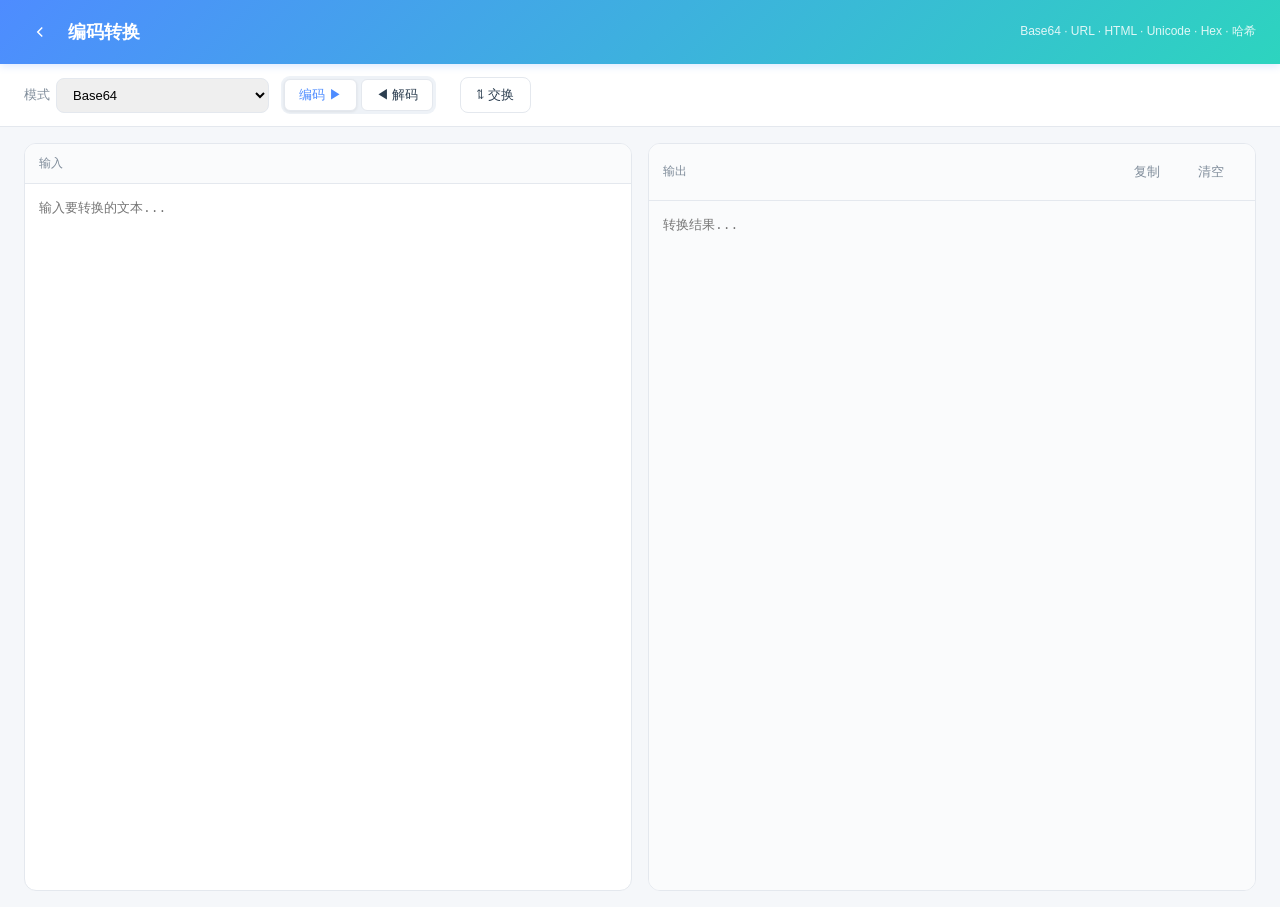
<file: tools/encode/index.html>
<!DOCTYPE html>
<html lang="zh-CN">
<head>
  <meta charset="UTF-8">
  <title>编码转换 - 莫一兮工具箱</title>
  <link rel="stylesheet" href="../../shared/common.css">
  <link rel="stylesheet" href="encode.css">
</head>
<body>
  <div class="mx-header">
    <button type="button" class="back" id="backBtn" title="返回菜单">
      <svg viewBox="0 0 24 24" fill="none" stroke="currentColor" stroke-width="2"><path d="M15 18l-6-6 6-6"/></svg>
    </button>
    <h1>编码转换</h1>
    <span class="sub">Base64 · URL · HTML · Unicode · Hex · 哈希</span>
  </div>

  <div class="enc-bar">
    <label>模式
      <select id="mode">
        <optgroup label="双向">
          <option value="base64">Base64</option>
          <option value="url">URL 编码</option>
          <option value="html">HTML 实体</option>
          <option value="unicode">Unicode (中文 ↔ \uXXXX)</option>
          <option value="hex">Hex 十六进制</option>
        </optgroup>
        <optgroup label="哈希 (单向)">
          <option value="md5">MD5</option>
          <option value="sha1">SHA-1</option>
          <option value="sha256">SHA-256</option>
        </optgroup>
      </select>
    </label>
    <div class="enc-dir">
      <button class="mx-btn active" data-dir="encode">编码 ▶</button>
      <button class="mx-btn" data-dir="decode">◀ 解码</button>
    </div>
    <span class="spacer"></span>
    <button class="mx-btn" id="btnSwap" title="把输出填回输入">⇅ 交换</button>
  </div>

  <div class="mx-layout">
    <div class="mx-pane">
      <div class="pane-head"><span>输入</span><span class="mx-muted" id="inInfo"></span></div>
      <div class="pane-body"><textarea id="input" placeholder="输入要转换的文本..."></textarea></div>
    </div>
    <div class="mx-pane">
      <div class="pane-head">
        <span>输出</span>
        <span class="pane-actions">
          <button class="mx-btn ghost" id="btnCopy">复制</button>
          <button class="mx-btn ghost" id="btnClear">清空</button>
        </span>
      </div>
      <div class="pane-body"><textarea id="output" readonly placeholder="转换结果..."></textarea></div>
    </div>
  </div>

  <script src="../../shared/common.js"></script>
  <script src="encode.js"></script>
</body>
</html>
</file>
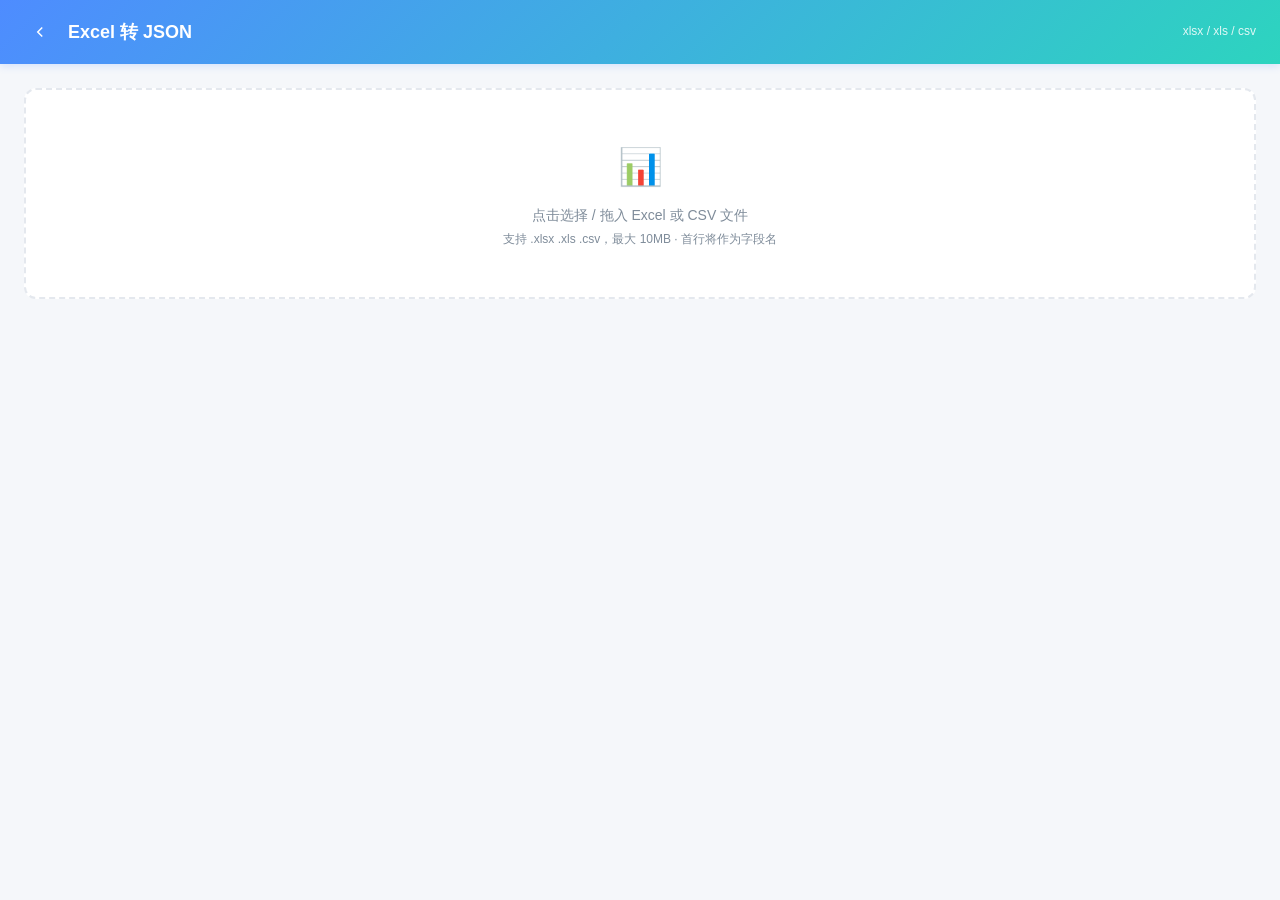
<file: tools/excel/index.html>
<!DOCTYPE html>
<html lang="zh-CN">
<head>
  <meta charset="UTF-8">
  <title>Excel 转 JSON - 莫一兮工具箱</title>
  <link rel="stylesheet" href="../../shared/common.css">
  <link rel="stylesheet" href="excel.css">
</head>
<body>
  <div class="mx-header">
    <button type="button" class="back" id="backBtn" title="返回菜单">
      <svg viewBox="0 0 24 24" fill="none" stroke="currentColor" stroke-width="2"><path d="M15 18l-6-6 6-6"/></svg>
    </button>
    <h1>Excel 转 JSON</h1>
    <span class="sub">xlsx / xls / csv</span>
  </div>

  <!-- 上传区 -->
  <div id="uploadStage">
    <div class="mx-dropzone" id="dropZone">
      <div class="dz-icon">📊</div>
      <div>点击选择 / 拖入 Excel 或 CSV 文件</div>
      <div class="dz-hint">支持 .xlsx .xls .csv，最大 10MB · 首行将作为字段名</div>
    </div>
  </div>

  <!-- 结果区 -->
  <div id="resultStage" style="display:none;">
    <div class="ex-tabs" id="sheetTabs"></div>
    <div class="ex-opts">
      <label><input type="checkbox" id="trimHeader" checked> 去除字段名首尾空格</label>
      <span class="spacer"></span>
      <span class="mx-muted" id="meta"></span>
      <button class="mx-btn ghost" id="btnReupload">重新上传</button>
    </div>

    <div class="mx-layout ex-layout">
      <div class="mx-pane">
        <div class="pane-head"><span>表格预览</span><span class="mx-muted">前 20 行</span></div>
        <div class="pane-body" id="previewBody"></div>
      </div>
      <div class="mx-pane">
        <div class="pane-head">
          <span>JSON 输出</span>
          <span class="pane-actions">
            <button class="mx-btn ghost" id="btnCopy">复制</button>
            <button class="mx-btn ghost" id="btnDownload">下载 .json</button>
          </span>
        </div>
        <div class="pane-body"><textarea id="jsonOut" readonly></textarea></div>
      </div>
    </div>
  </div>

  <script src="../../shared/common.js"></script>
  <script src="../../libs/xlsx.full.min.js"></script>
  <script src="excel.js"></script>
</body>
</html>
</file>
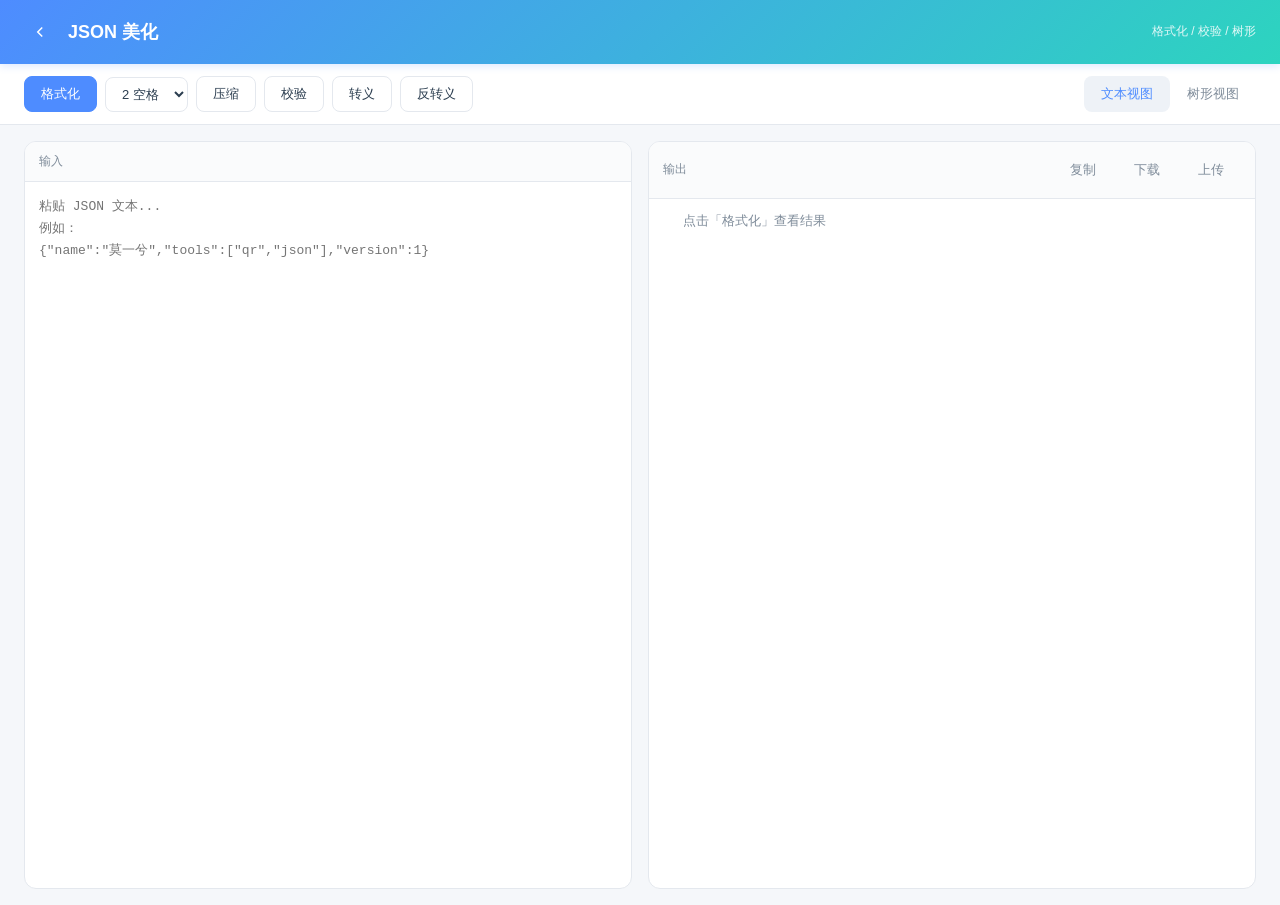
<file: tools/json/index.html>
<!DOCTYPE html>
<html lang="zh-CN">
<head>
  <meta charset="UTF-8">
  <title>JSON 美化 - 莫一兮工具箱</title>
  <link rel="stylesheet" href="../../shared/common.css">
  <link rel="stylesheet" href="json.css">
</head>
<body>
  <div class="mx-header">
    <button type="button" class="back" id="backBtn" title="返回菜单">
      <svg viewBox="0 0 24 24" fill="none" stroke="currentColor" stroke-width="2"><path d="M15 18l-6-6 6-6"/></svg>
    </button>
    <h1>JSON 美化</h1>
    <span class="sub">格式化 / 校验 / 树形</span>
  </div>

  <div class="mx-toolbar">
    <button class="mx-btn primary" id="btnFormat">格式化</button>
    <select id="indent">
      <option value="2" selected>2 空格</option>
      <option value="4">4 空格</option>
      <option value="\t">Tab</option>
    </select>
    <button class="mx-btn" id="btnMinify">压缩</button>
    <button class="mx-btn" id="btnValidate">校验</button>
    <button class="mx-btn" id="btnEscape">转义</button>
    <button class="mx-btn" id="btnUnescape">反转义</button>
    <span class="spacer"></span>
    <div class="view-switch">
      <button class="mx-btn ghost active" data-view="text">文本视图</button>
      <button class="mx-btn ghost" data-view="tree">树形视图</button>
    </div>
  </div>

  <div class="mx-error-banner" id="errBanner"></div>
  <div class="mx-ok-banner" id="okBanner"></div>

  <div class="mx-layout" id="layout">
    <div class="mx-pane">
      <div class="pane-head"><span>输入</span><span class="mx-muted" id="inputInfo"></span></div>
      <div class="pane-body">
        <textarea id="input" placeholder='粘贴 JSON 文本...&#10;例如：&#10;{"name":"莫一兮","tools":["qr","json"],"version":1}'></textarea>
      </div>
    </div>
    <div class="mx-pane">
      <div class="pane-head">
        <span>输出</span>
        <span class="pane-actions">
          <button class="mx-btn ghost" id="btnCopy">复制</button>
          <button class="mx-btn ghost" id="btnDownload">下载</button>
          <button class="mx-btn ghost" id="btnUpload">上传</button>
        </span>
      </div>
      <div class="pane-body" id="outputBody">
        <pre class="jtext" id="output"></pre>
        <div id="treeView" style="display:none;"></div>
      </div>
    </div>
  </div>
  <input type="file" id="fileInput" accept=".json,application/json" style="display:none;">

  <script src="../../shared/common.js"></script>
  <script src="../../shared/json-tree.js"></script>
  <script src="json.js"></script>
</body>
</html>
</file>
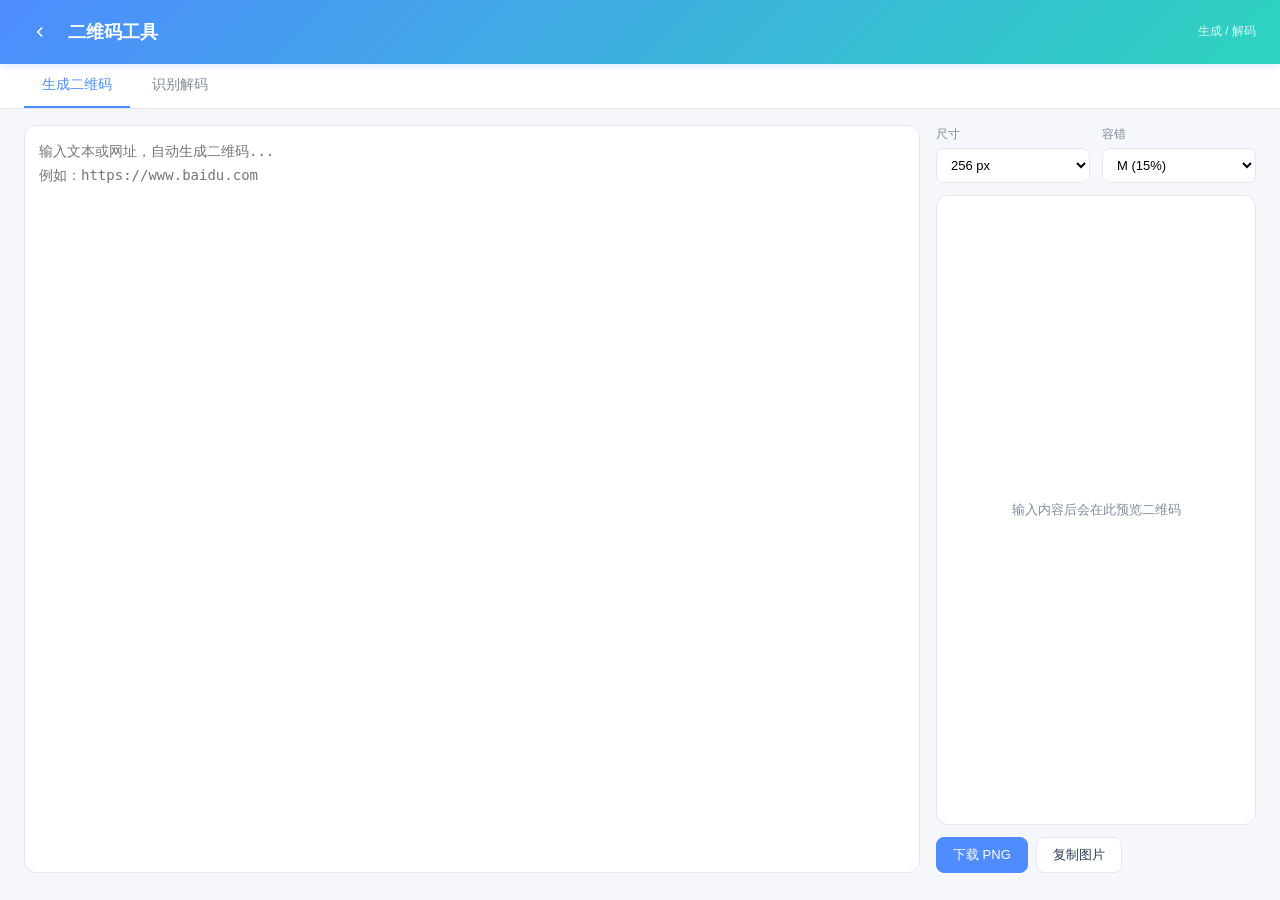
<file: tools/qr/index.html>
<!DOCTYPE html>
<html lang="zh-CN">
<head>
  <meta charset="UTF-8">
  <title>二维码工具 - 莫一兮工具箱</title>
  <link rel="stylesheet" href="../../shared/common.css">
  <link rel="stylesheet" href="qr.css">
</head>
<body>
  <div class="mx-header">
    <button type="button" class="back" id="backBtn" title="返回菜单">
      <svg viewBox="0 0 24 24" fill="none" stroke="currentColor" stroke-width="2"><path d="M15 18l-6-6 6-6"/></svg>
    </button>
    <h1>二维码工具</h1>
    <span class="sub">生成 / 解码</span>
  </div>

  <div class="mx-tabs" id="qrTabs">
    <button data-mx-tab="gen" class="active">生成二维码</button>
    <button data-mx-tab="decode">识别解码</button>
  </div>

  <!-- 生成 -->
  <div class="mx-tab-panel active" data-mx-panel="gen">
    <div class="qr-gen-layout">
      <div class="qr-gen-input">
        <textarea id="genText" placeholder="输入文本或网址，自动生成二维码...&#10;例如：https://www.baidu.com"></textarea>
      </div>
      <div class="qr-gen-side">
        <div class="qr-gen-opts">
          <label>尺寸
            <select id="genSize">
              <option value="128">128 px</option>
              <option value="200">200 px</option>
              <option value="256" selected>256 px</option>
              <option value="384">384 px</option>
              <option value="512">512 px</option>
            </select>
          </label>
          <label>容错
            <select id="genLevel">
              <option value="L">L (7%)</option>
              <option value="M" selected>M (15%)</option>
              <option value="Q">Q (25%)</option>
              <option value="H">H (30%)</option>
            </select>
          </label>
        </div>
        <div class="qr-preview" id="qrPreview">
          <div class="qr-empty">输入内容后会在此预览二维码</div>
        </div>
        <div class="qr-gen-actions">
          <button class="mx-btn primary" id="dlPng">下载 PNG</button>
          <button class="mx-btn" id="copyImg">复制图片</button>
        </div>
      </div>
    </div>
  </div>

  <!-- 解码 -->
  <div class="mx-tab-panel" data-mx-panel="decode">
    <div class="mx-dropzone" id="dropZone">
      <div class="dz-icon">🖼️</div>
      <div>点击选择 / 拖入 / <b>粘贴 (Ctrl+V)</b> 含二维码的图片</div>
      <div class="dz-hint">支持 PNG / JPG / BMP / WEBP，最大 10MB · 也可直接 Ctrl+V 粘贴截图</div>
    </div>
    <div class="mx-container" id="decodeResult" style="display:none;">
      <div class="decode-img-wrap">
        <img id="decodeImg" alt="待识别图片">
      </div>
      <div class="pane-head-row">
        <span class="mx-muted">识别结果</span>
      </div>
      <pre id="decodeText" class="decode-out"></pre>
      <div style="margin-top:12px;">
        <button class="mx-btn primary" id="copyDecode">复制文本</button>
        <button class="mx-btn" id="reDecode">重新选择</button>
      </div>
    </div>
  </div>

  <script src="../../shared/common.js"></script>
  <script src="../../libs/qrcode.min.js"></script>
  <script src="../../libs/jsQR.js"></script>
  <script src="qr.js"></script>
</body>
</html>
</file>
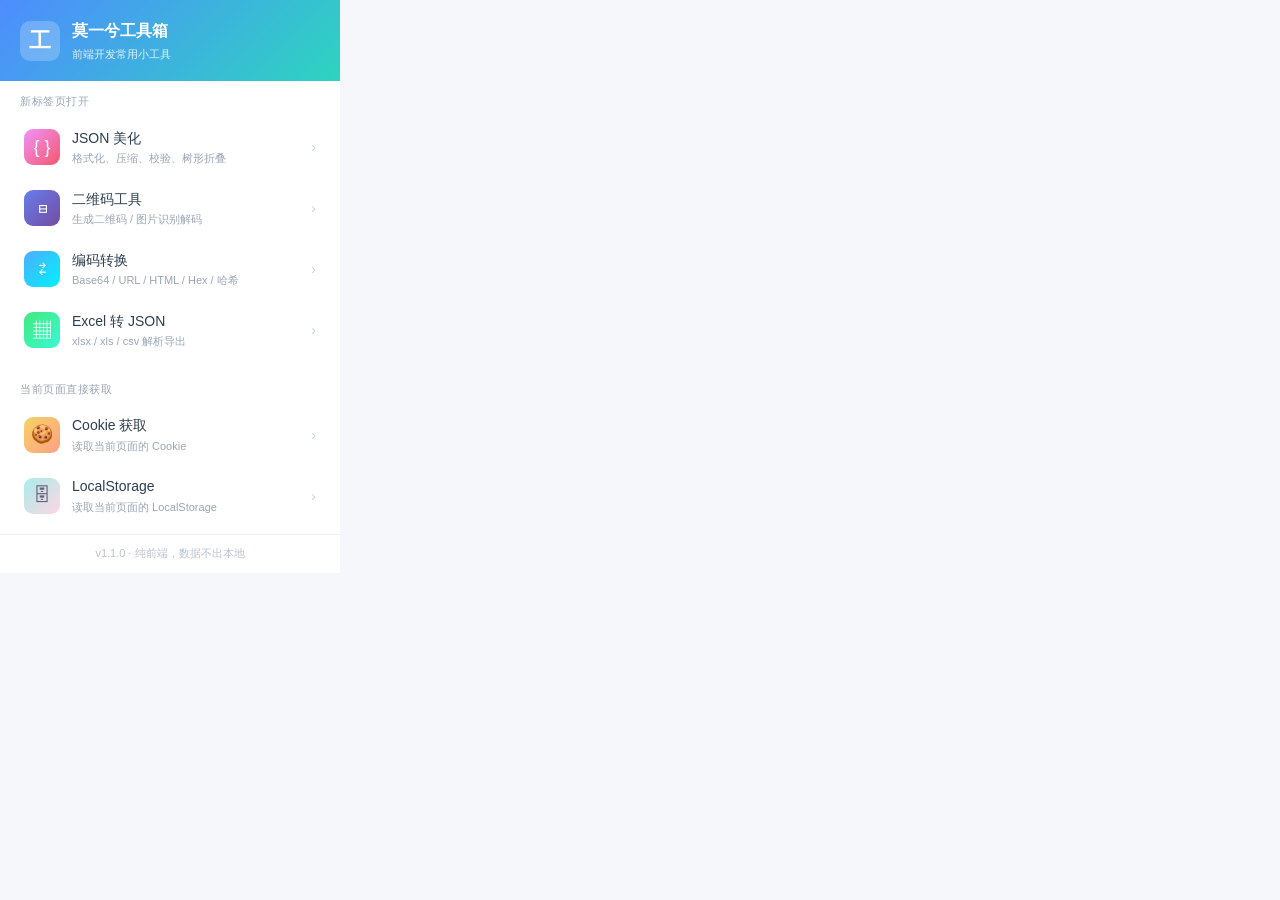
<file: popup/popup.html>
<!DOCTYPE html>
<html lang="zh-CN">
<head>
  <meta charset="UTF-8">
  <link rel="stylesheet" href="../shared/common.css">
  <link rel="stylesheet" href="popup.css">
</head>
<body>
  <div class="pp-wrap">
    <!-- ===== 菜单视图 ===== -->
    <div class="pp-view" id="menuView">
      <div class="pp-header">
        <div class="pp-logo">工</div>
        <div class="pp-title">
          <div class="pp-name">莫一兮工具箱</div>
          <div class="pp-sub">前端开发常用小工具</div>
        </div>
      </div>
      <div class="pp-group-label">新标签页打开</div>
      <div class="pp-list" id="tabToolList"></div>
      <div class="pp-group-label">当前页面直接获取</div>
      <div class="pp-list" id="inlineToolList"></div>
      <div class="pp-footer">v1.1.0 · 纯前端，数据不出本地</div>
    </div>

    <!-- ===== Cookie 视图 ===== -->
    <div class="pp-view" id="cookieView" style="display:none;">
      <div class="pp-header">
        <button class="pp-back" id="cookieBack">‹</button>
        <div class="pp-title"><div class="pp-name">Cookie 获取</div><div class="pp-sub" id="cookieHost"></div></div>
      </div>
      <div class="pp-inline-body">
        <div class="pp-field">
          <input type="text" id="cookieKey" placeholder="输入 Cookie Key（留空=列出全部）" autocomplete="off">
          <button class="mx-btn primary" id="cookieQuery">查</button>
        </div>
        <div class="pp-result" id="cookieResult"><span class="kv-empty">输入 Key 查询，或留空列出全部</span></div>
        <div class="pp-actions">
          <button class="mx-btn ghost" id="cookieCopy" disabled>复制值</button>
          <button class="mx-btn ghost" id="cookieCopyAll" disabled>复制全部</button>
        </div>
      </div>
    </div>

    <!-- ===== LocalStorage 视图 ===== -->
    <div class="pp-view" id="lsView" style="display:none;">
      <div class="pp-header">
        <button class="pp-back" id="lsBack">‹</button>
        <div class="pp-title"><div class="pp-name">LocalStorage</div><div class="pp-sub" id="lsHost"></div></div>
      </div>
      <div class="pp-inline-body">
        <div class="pp-field">
          <input type="text" id="lsKey" placeholder="输入 Key（留空=列出全部）" autocomplete="off">
          <button class="mx-btn primary" id="lsQuery">查</button>
        </div>
        <div class="pp-result" id="lsResult"><span class="kv-empty">输入 Key 查询，或留空列出全部</span></div>
        <div class="pp-actions">
          <button class="mx-btn ghost" id="lsCopy" disabled>复制值</button>
          <button class="mx-btn ghost" id="lsCopyAll" disabled>复制全部</button>
        </div>
      </div>
    </div>
  </div>
  <script src="../shared/common.js"></script>
  <script src="popup.js"></script>
</body>
</html>
</file>
<file: shared/common.css>
/* ===== 莫一兮工具箱 通用样式 ===== */
* { margin: 0; padding: 0; box-sizing: border-box; }

:root {
  --mx-primary: #4e8cff;
  --mx-primary-dark: #3a6fd8;
  --mx-accent: #2dd4bf;
  --mx-bg: #f5f7fa;
  --mx-card: #ffffff;
  --mx-border: #e4e8ee;
  --mx-text: #2c3e50;
  --mx-text-light: #7f8c9a;
  --mx-success: #22c55e;
  --mx-error: #ef4444;
  --mx-warn: #f59e0b;
  --mx-mono: 'SF Mono', 'Monaco', 'Menlo', 'Consolas', monospace;
}

html, body { height: 100%; }
body {
  font-family: -apple-system, BlinkMacSystemFont, 'Segoe UI', 'PingFang SC', 'Microsoft YaHei', sans-serif;
  background: var(--mx-bg);
  color: var(--mx-text);
  font-size: 14px;
  line-height: 1.6;
}

button { font-family: inherit; cursor: pointer; border: none; background: none; }
textarea { font-family: var(--mx-mono); }
input, textarea { font-size: 14px; }

/* ===== 工具页顶部栏 ===== */
.mx-header {
  background: linear-gradient(135deg, #4e8cff 0%, #2dd4bf 100%);
  color: #fff;
  padding: 16px 24px;
  display: flex;
  align-items: center;
  gap: 12px;
  box-shadow: 0 2px 8px rgba(78, 140, 255, 0.2);
  position: sticky;
  top: 0;
  z-index: 10;
}
.mx-header .back {
  width: 32px; height: 32px;
  border-radius: 8px;
  display: flex; align-items: center; justify-content: center;
  color: #fff;
  transition: background .15s;
}
.mx-header .back:hover { background: rgba(255,255,255,0.2); }
.mx-header .back svg { width: 18px; height: 18px; }
.mx-header h1 { font-size: 18px; font-weight: 600; flex: 1; }
.mx-header .sub { font-size: 12px; opacity: .85; }

/* ===== 通用按钮 ===== */
.mx-btn {
  padding: 8px 16px;
  border-radius: 8px;
  background: #fff;
  color: var(--mx-text);
  border: 1px solid var(--mx-border);
  font-size: 13px;
  transition: all .15s;
  display: inline-flex; align-items: center; gap: 6px;
}
.mx-btn:hover { border-color: var(--mx-primary); color: var(--mx-primary); }
.mx-btn:active { transform: scale(0.97); }
.mx-btn.primary { background: var(--mx-primary); color: #fff; border-color: var(--mx-primary); }
.mx-btn.primary:hover { background: var(--mx-primary-dark); border-color: var(--mx-primary-dark); color: #fff; }
.mx-btn.ghost { background: transparent; border-color: transparent; color: var(--mx-text-light); }
.mx-btn.ghost:hover { background: #eef2f7; color: var(--mx-text); }
.mx-btn:disabled { opacity: .5; cursor: not-allowed; }

.mx-toolbar {
  display: flex; flex-wrap: wrap; gap: 8px; align-items: center;
  padding: 12px 24px;
  background: var(--mx-card);
  border-bottom: 1px solid var(--mx-border);
}
.mx-toolbar .spacer { flex: 1; }
.mx-toolbar select, .mx-toolbar input[type=text] {
  padding: 8px 12px; border-radius: 8px; border: 1px solid var(--mx-border);
  background: #fff; font-size: 13px; color: var(--mx-text);
}

/* ===== 两栏布局 ===== */
.mx-layout {
  display: flex; gap: 16px;
  padding: 16px 24px;
  height: calc(100vh - 120px);
}
.mx-pane {
  flex: 1; display: flex; flex-direction: column;
  background: var(--mx-card); border: 1px solid var(--mx-border);
  border-radius: 12px; overflow: hidden;
}
.mx-pane > .pane-head {
  padding: 10px 14px; background: #fafbfc; border-bottom: 1px solid var(--mx-border);
  display: flex; align-items: center; justify-content: space-between;
  font-size: 12px; color: var(--mx-text-light); font-weight: 500;
}
.mx-pane > .pane-body { flex: 1; overflow: auto; position: relative; }
.mx-pane textarea {
  width: 100%; height: 100%; border: none; padding: 14px;
  resize: none; outline: none; font-size: 13px; line-height: 1.7;
  background: transparent;
}

/* ===== Tab ===== */
.mx-tabs { display: flex; gap: 4px; padding: 0 24px; background: var(--mx-card); border-bottom: 1px solid var(--mx-border); }
.mx-tabs button {
  padding: 12px 18px; font-size: 14px; color: var(--mx-text-light);
  border-bottom: 2px solid transparent; transition: all .15s;
}
.mx-tabs button:hover { color: var(--mx-primary); }
.mx-tabs button.active { color: var(--mx-primary); border-bottom-color: var(--mx-primary); font-weight: 500; }
.mx-tab-panel { display: none; }
.mx-tab-panel.active { display: block; }

/* ===== 拖拽上传区 ===== */
.mx-dropzone {
  border: 2px dashed var(--mx-border); border-radius: 12px;
  padding: 48px 24px; text-align: center; color: var(--mx-text-light);
  margin: 24px; transition: all .15s; cursor: pointer; background: #fff;
}
.mx-dropzone:hover, .mx-dropzone.dragover {
  border-color: var(--mx-primary); background: #f0f6ff; color: var(--mx-primary);
}
.mx-dropzone .dz-icon { font-size: 36px; margin-bottom: 8px; }
.mx-dropzone .dz-hint { font-size: 12px; margin-top: 4px; }

/* ===== Toast ===== */
.mx-toast-wrap {
  position: fixed; top: 16px; right: 16px; z-index: 9999;
  display: flex; flex-direction: column; gap: 8px;
}
.mx-toast {
  padding: 10px 16px; border-radius: 8px; background: #2c3e50; color: #fff;
  font-size: 13px; box-shadow: 0 4px 12px rgba(0,0,0,.15);
  animation: mxToastIn .2s ease;
  display: flex; align-items: center; gap: 8px;
}
.mx-toast.success { background: var(--mx-success); }
.mx-toast.error { background: var(--mx-error); }
.mx-toast.warn { background: var(--mx-warn); }
@keyframes mxToastIn { from { opacity: 0; transform: translateX(20px); } to { opacity: 1; transform: translateX(0); } }

/* ===== 通用工具类 ===== */
.mx-container { max-width: 1100px; margin: 0 auto; padding: 24px; }
.mx-muted { color: var(--mx-text-light); font-size: 12px; }
.mx-error-banner { padding: 8px 14px; background: #fef2f2; color: var(--mx-error); border-radius: 8px; font-size: 13px; margin: 12px 24px; font-family: var(--mx-mono); display: none; }
.mx-error-banner.show { display: block; }
.mx-ok-banner { padding: 8px 14px; background: #f0fdf4; color: #16a34a; border-radius: 8px; font-size: 13px; margin: 12px 24px; display: none; }
.mx-ok-banner.show { display: block; }

/* 滚动条美化 */
::-webkit-scrollbar { width: 8px; height: 8px; }
::-webkit-scrollbar-thumb { background: #c8d0db; border-radius: 4px; }
::-webkit-scrollbar-thumb:hover { background: #a8b3c4; }

/* ===== JSON 树形视图 ===== */
.jtree { padding: 12px 14px; font-family: var(--mx-mono); font-size: 13px; line-height: 1.8; }
.jtree-row { white-space: nowrap; }
.jtree-arrow { display: inline-block; width: 14px; cursor: pointer; color: var(--mx-text-light); user-select: none; }
.jtree-arrow-pad { display: inline-block; width: 14px; }
.jtree-key { color: #6f42c1; }
.jtree-children { padding-left: 20px; border-left: 1px dashed #e0e6ee; margin-left: 6px; }
.jtree-closed > .jtree-children { display: none; }
.jtree-value { cursor: pointer; }
.jtree-v-string { color: #032f62; }
.jtree-v-number { color: #005cc5; }
.jtree-v-boolean { color: #d73a49; }
.jtree-v-null { color: var(--mx-text-light); font-style: italic; }
.jtree-row:hover { background: #f0f6ff; border-radius: 3px; }

/* ===== JSON 文本语法高亮 ===== */
.jtext { padding: 12px 14px; font-family: var(--mx-mono); font-size: 13px; line-height: 1.7; white-space: pre-wrap; word-break: break-all; }
.jtext .tk-key { color: #6f42c1; }
.jtext .tk-string { color: #032f62; }
.jtext .tk-number { color: #005cc5; }
.jtext .tk-bool { color: #d73a49; }
.jtext .tk-null { color: var(--mx-text-light); font-style: italic; }

/* ===== Excel 预览表格 ===== */
.tbl-preview { width: 100%; border-collapse: collapse; font-size: 12px; }
.tbl-preview th, .tbl-preview td { border: 1px solid var(--mx-border); padding: 6px 10px; text-align: left; white-space: nowrap; }
.tbl-preview th { background: #f5f7fa; position: sticky; top: 0; font-weight: 500; }
.tbl-preview tr:nth-child(even) td { background: #fafbfc; }

/* ===== Cookie/Storage 工具通用 ===== */
.kv-layout { padding: 16px 24px; max-width: 1100px; margin: 0 auto; }
.kv-target {
  background: #fff; border: 1px solid var(--mx-border); border-radius: 12px;
  padding: 14px 16px; margin-bottom: 16px; display: flex; gap: 12px; align-items: flex-end; flex-wrap: wrap;
}
.kv-target label { display: flex; flex-direction: column; gap: 4px; font-size: 12px; color: var(--mx-text-light); }
.kv-target select, .kv-target input {
  padding: 9px 12px; border-radius: 8px; border: 1px solid var(--mx-border);
  background: #fff; font-size: 13px; min-width: 240px;
}
.kv-target select { min-width: 200px; }
.kv-result {
  background: #fff; border: 1px solid var(--mx-border); border-radius: 12px; overflow: hidden;
}
.kv-result-head {
  padding: 10px 14px; background: #fafbfc; border-bottom: 1px solid var(--mx-border);
  display: flex; align-items: center; justify-content: space-between;
  font-size: 12px; color: var(--mx-text-light); font-weight: 500;
}
.kv-result-head .actions { display: flex; gap: 4px; }
.kv-result-body { padding: 14px; font-family: var(--mx-mono); font-size: 13px; line-height: 1.7; word-break: break-all; white-space: pre-wrap; max-height: 420px; overflow: auto; }
.kv-empty { color: var(--mx-text-light); font-size: 13px; font-family: -apple-system, sans-serif; }
.kv-list-table { width: 100%; border-collapse: collapse; font-size: 12px; font-family: var(--mx-mono); }
.kv-list-table th, .kv-list-table td { border: 1px solid var(--mx-border); padding: 6px 10px; text-align: left; vertical-align: top; }
.kv-list-table th { background: #f5f7fa; position: sticky; top: 0; font-weight: 500; font-family: -apple-system, sans-serif; }
.kv-list-table td.kv-val { word-break: break-all; max-width: 500px; }
.kv-list-table tr:hover td { background: #f0f6ff; }
</file>
<file: tools/encode/encode.css>
.enc-bar {
  display: flex; gap: 12px; align-items: center; flex-wrap: wrap;
  padding: 12px 24px; background: #fff; border-bottom: 1px solid var(--mx-border);
}
.enc-bar label { display: flex; align-items: center; gap: 6px; font-size: 13px; color: var(--mx-text-light); }
.enc-bar select { padding: 8px 12px; border-radius: 8px; border: 1px solid var(--mx-border); font-size: 13px; }
.enc-dir { display: flex; gap: 4px; background: #eef2f7; padding: 3px; border-radius: 9px; }
.enc-dir .mx-btn { padding: 6px 14px; border-radius: 6px; }
.enc-dir .mx-btn.active { background: #fff; color: var(--mx-primary); box-shadow: 0 1px 3px rgba(0,0,0,.08); }
.pane-actions { display: flex; gap: 4px; }
#input[readonly], #output[readonly] { background: #fafbfc; }

.mx-layout.enc { height: calc(100vh - 168px); }
</file>
<file: tools/excel/excel.css>
.ex-tabs { display: flex; gap: 4px; padding: 0 24px; background: #fff; border-bottom: 1px solid var(--mx-border); flex-wrap: wrap; }
.ex-tabs button {
  padding: 10px 16px; font-size: 13px; color: var(--mx-text-light);
  border-bottom: 2px solid transparent; transition: all .15s;
}
.ex-tabs button:hover { color: var(--mx-primary); }
.ex-tabs button.active { color: var(--mx-primary); border-bottom-color: var(--mx-primary); font-weight: 500; }

.ex-opts {
  display: flex; align-items: center; gap: 16px;
  padding: 10px 24px; font-size: 13px; color: var(--mx-text-light);
  background: #fff; border-bottom: 1px solid var(--mx-border);
}
.ex-opts label { display: flex; align-items: center; gap: 6px; cursor: pointer; }
.ex-opts input[type=checkbox] { cursor: pointer; }
.ex-opts .spacer { flex: 1; }

.ex-layout { height: calc(100vh - 200px); }
.pane-actions { display: flex; gap: 4px; }
#previewBody { padding: 0; }
#jsonOut { background: #fafbfc; }
</file>
<file: tools/json/json.css>
.pane-actions { display: flex; gap: 4px; }
.view-switch { display: flex; gap: 0; }
.view-switch .mx-btn.active { background: #eef2f7; color: var(--mx-primary); }

#output { margin: 0; min-height: 100%; }
#outputBody { display: flex; flex-direction: column; }
#outputBody > #output { flex: 1; }
.empty-out { padding: 20px; color: var(--mx-text-light); font-size: 13px; }

.mx-toolbar select { width: auto; }
</file>
<file: tools/qr/qr.css>
/* ===== QR 生成 ===== */
.qr-gen-layout { display: flex; gap: 16px; padding: 16px 24px; height: calc(100vh - 120px); }
.qr-gen-input { flex: 1; display: flex; }
.qr-gen-input textarea {
  width: 100%; padding: 14px; border: 1px solid var(--mx-border); border-radius: 12px;
  resize: none; outline: none; font-size: 14px; line-height: 1.7; background: #fff;
}
.qr-gen-input textarea:focus { border-color: var(--mx-primary); }
.qr-gen-side { width: 320px; display: flex; flex-direction: column; gap: 12px; }
.qr-gen-opts { display: flex; gap: 12px; }
.qr-gen-opts label { flex: 1; font-size: 12px; color: var(--mx-text-light); display: flex; flex-direction: column; gap: 4px; }
.qr-gen-opts select {
  padding: 8px 10px; border-radius: 8px; border: 1px solid var(--mx-border);
  background: #fff; font-size: 13px;
}
.qr-preview {
  flex: 1; background: #fff; border: 1px solid var(--mx-border); border-radius: 12px;
  display: flex; align-items: center; justify-content: center; overflow: auto; padding: 16px;
}
.qr-preview img, .qr-preview canvas { max-width: 100%; max-height: 100%; display: block; }
.qr-empty { color: var(--mx-text-light); font-size: 13px; }
.qr-gen-actions { display: flex; gap: 8px; }

/* ===== QR 解码 ===== */
.decode-img-wrap {
  background: #fff; border: 1px solid var(--mx-border); border-radius: 12px;
  padding: 12px; margin: 24px 0 12px; text-align: center;
  display: flex; align-items: center; justify-content: center; min-height: 100px;
  max-height: 280px; overflow: auto;
}
.decode-img-wrap img { max-width: 100%; max-height: 256px; border-radius: 6px; }
.decode-out {
  background: #fff; border: 1px solid var(--mx-border); border-radius: 12px;
  padding: 14px; font-family: var(--mx-mono); font-size: 13px; line-height: 1.7;
  white-space: pre-wrap; word-break: break-all; min-height: 60px;
}
.pane-head-row { display: flex; align-items: center; justify-content: space-between; margin-bottom: 8px; }
</file>
<file: popup/popup.css>
.pp-wrap { width: 340px; background: #fff; }
.pp-header {
  background: linear-gradient(135deg, #4e8cff 0%, #2dd4bf 100%);
  padding: 18px 20px;
  display: flex; align-items: center; gap: 12px;
  color: #fff;
}
.pp-logo {
  width: 40px; height: 40px; border-radius: 10px;
  background: rgba(255,255,255,0.22);
  display: flex; align-items: center; justify-content: center;
  font-size: 22px; font-weight: 600; flex-shrink: 0;
}
.pp-name { font-size: 16px; font-weight: 600; }
.pp-sub { font-size: 11px; opacity: .85; margin-top: 2px; }

.pp-group-label {
  padding: 12px 20px 6px; font-size: 11px; color: #9aa6b5;
  font-weight: 500; letter-spacing: .5px;
}
.pp-list { padding: 0 12px 8px; }
.pp-item {
  display: flex; align-items: center; gap: 12px;
  padding: 10px 12px; border-radius: 10px; cursor: pointer;
  transition: background .12s;
}
.pp-item:hover { background: #f0f6ff; }
.pp-item .icon {
  width: 36px; height: 36px; border-radius: 9px; flex-shrink: 0;
  display: flex; align-items: center; justify-content: center;
  font-size: 18px; color: #fff;
}
.pp-item .info { flex: 1; min-width: 0; }
.pp-item .name { font-size: 14px; font-weight: 500; color: #2c3e50; }
.pp-item .desc { font-size: 11px; color: #9aa6b5; margin-top: 1px; white-space: nowrap; overflow: hidden; text-overflow: ellipsis; }
.pp-item .arrow { color: #c8d0db; font-size: 14px; }

/* 工具图标配色 */
.ic-qr { background: linear-gradient(135deg, #667eea, #764ba2); }
.ic-json { background: linear-gradient(135deg, #f093fb, #f5576c); }
.ic-encode { background: linear-gradient(135deg, #4facfe, #00f2fe); }
.ic-excel { background: linear-gradient(135deg, #43e97b, #38f9d7); }
.ic-cookie { background: linear-gradient(135deg, #f6d365, #fda085); }
.ic-storage { background: linear-gradient(135deg, #a8edea, #fed6e3); color: #6d5b7b !important; }

.pp-footer {
  text-align: center; padding: 10px; font-size: 11px; color: #b8c2cf;
  border-top: 1px solid #f0f2f5;
}

/* ===== 内联视图（Cookie/Storage）===== */
.pp-view { width: 340px; }
html, body { height: auto; min-height: auto; }
.pp-back {
  background: rgba(255,255,255,0.22); border: none; color: #fff;
  width: 28px; height: 28px; border-radius: 7px; font-size: 18px; cursor: pointer;
  display: flex; align-items: center; justify-content: center; flex-shrink: 0;
}
.pp-back:hover { background: rgba(255,255,255,0.35); }
.pp-inline-body { padding: 14px; }
.pp-field { display: flex; gap: 8px; margin-bottom: 12px; align-items: stretch; }
.pp-field input {
  flex: 1; min-width: 0; padding: 8px 10px; border-radius: 8px; border: 1px solid var(--mx-border);
  font-size: 13px; outline: none;
}
.pp-field input:focus { border-color: var(--mx-primary); }
.pp-field .mx-btn { padding: 8px 14px; flex-shrink: 0; white-space: nowrap; }
.pp-result {
  background: #f9fafb; border: 1px solid var(--mx-border); border-radius: 8px;
  padding: 10px; font-family: var(--mx-mono); font-size: 12px; line-height: 1.6;
  word-break: break-all; white-space: pre-wrap; max-height: 300px; overflow: auto; min-height: 50px;
}
.pp-actions { display: flex; gap: 8px; margin-top: 10px; }
.pp-actions .mx-btn { padding: 6px 12px; font-size: 12px; }
.kv-empty { color: var(--mx-text-light); font-family: -apple-system, sans-serif; }
.pp-result .r-name { color: #6f42c1; font-weight: 500; }
.pp-result .r-val { color: #032f62; }
.pp-result .r-meta { color: var(--mx-text-light); font-size: 11px; }
.pp-result table { width: 100%; border-collapse: collapse; font-size: 11px; }
.pp-result th, .pp-result td { border: 1px solid var(--mx-border); padding: 4px 6px; text-align: left; vertical-align: top; word-break: break-all; }
.pp-result th { background: #f0f2f5; position: sticky; top: 0; font-family: -apple-system, sans-serif; }
</file>
